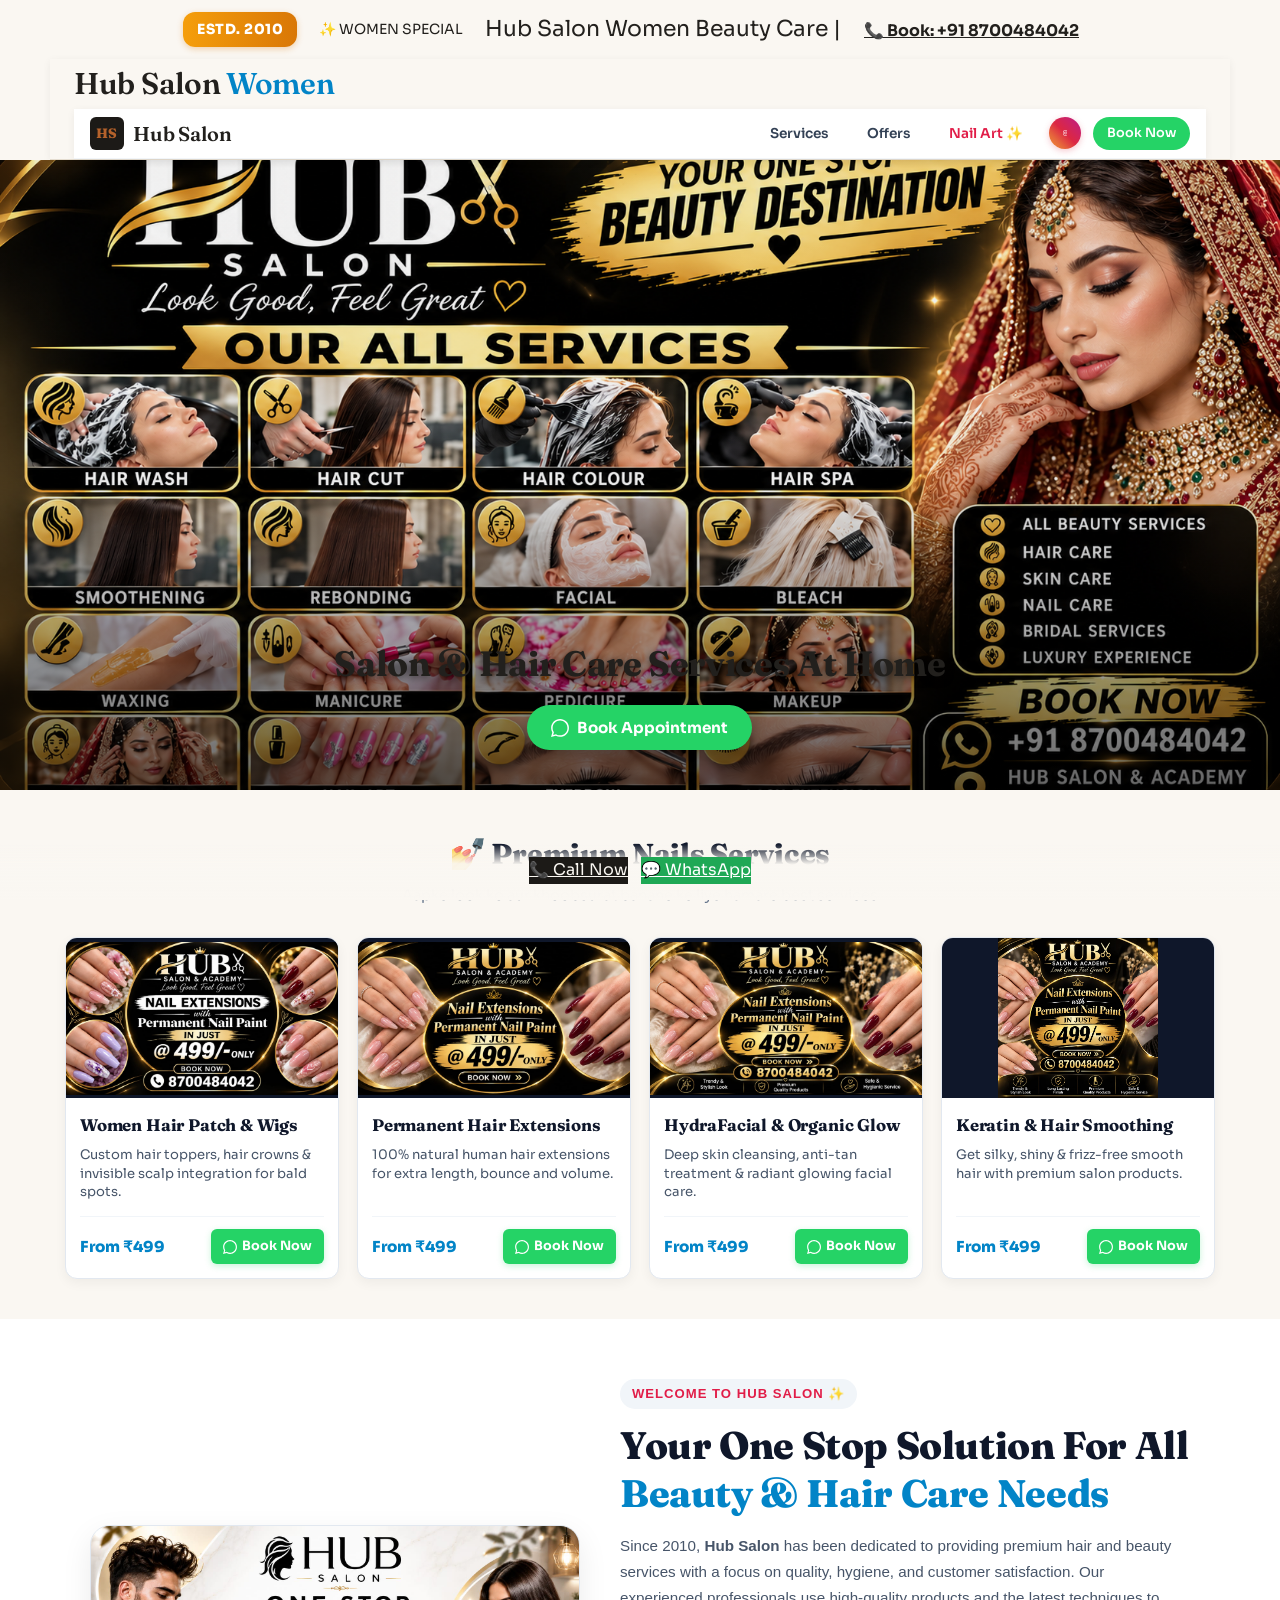
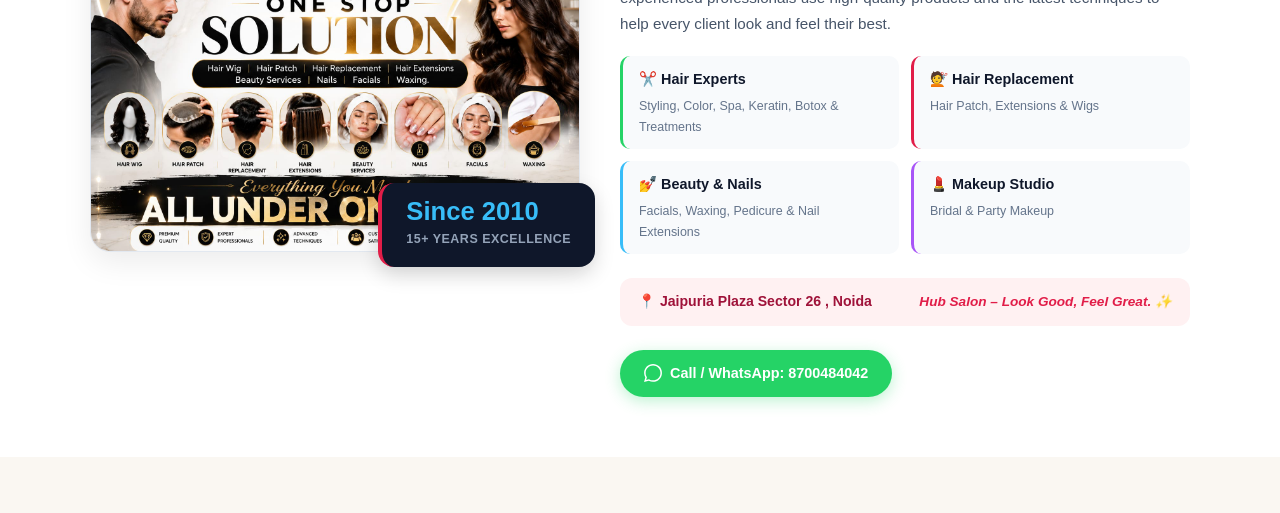
<file: women.html>
<!DOCTYPE html>
<html lang="en">
<head>
  <meta charset="UTF-8">
  <meta name="viewport" content="width=device-width, initial-scale=1.0">
  <title>Women Beauty & Salon Services | Hub Salon</title>
  <!-- Dost ki exact main CSS load ho rahi hai -->
  <link rel="stylesheet" href="style.css">
  <!-- Force Non-Fixed Navbar ONLY for women.html -->
<style>
  /* Page ke sabhi navbar classes ko reset kar dega */
  body.women-page .navbar,
  .navbar,
  header,
  .header-main,
  nav {
    position: relative !important;
    top: auto !important;
    bottom: auto !important;
    left: auto !important;
    transform: none !important;
    box-shadow: 0 2px 8px rgba(0,0,0,0.06) !important;
  }

  /* Body ki padding-top reset karega agar fixed navbar ki wajah se space bani thi */
  body {
    padding-top: 0 !important;
    margin-top: 0 !important;
  }
</style>
<!-- Google tag (gtag.js) -->
<script async src="https://www.googletagmanager.com/gtag/js?id=AW-10861091600">
</script>
<script>
  window.dataLayer = window.dataLayer || [];
  function gtag(){dataLayer.push(arguments);}
  gtag('js', new Date());

  gtag('config', 'AW-10861091600');
</script>
<!-- Event snippet for WHATSAPP CLICK conversion page -->
<script>
  gtag('event', 'conversion', {
      'send_to': 'AW-10861091600/8PUDCPa38KYdEJC2_Loo',
      'value': 1.0,
      'currency': 'INR'
  });
</script>

</head>
<body>

  <!-- Top Announcement Bar -->
  <!-- <div class="top-fixed-bar">
    <span class="pulse-badge">✨ WOMEN SPECIAL</span>
    <p class="bar-text">Hub Salon Women Beauty Care | <a href="tel:+919876543210" class="bar-call-btn">📞 Book: +91 98765 43210</a></p>
  </div> -->
<!-- Top Announcement Bar -->
  <div class="top-fixed-bar">
    <div style="display: flex; align-items: center; justify-content: center; gap: 8px; flex-wrap: wrap;">
      <span class="pulse-badge" style="background: linear-gradient(90deg, #f59e0b, #d97706); color: #ffffff; font-weight: 800; padding: 3px 8px; border-radius: 12px; font-size: 0.72rem; letter-spacing: 0.5px; box-shadow: 0 2px 6px rgba(217, 119, 6, 0.3);">ESTD. 2010</span>
      <span class="pulse-badge">✨ WOMEN SPECIAL</span>
      <p class="bar-text" style="margin: 0;">Hub Salon Women Beauty Care | <a href="tel:+918700484042" class="bar-call-btn">📞 Book: +91 8700484042</a></p>
    </div>
  </div>
  <!-- Header Navigation -->
  <header class="container main-header">
    <div class="logo">
      <h2>Hub Salon <span style="color: #0284c7;">Women</span></h2>
    </div>
   <!-- Compact Navbar for Women Page -->
<!-- <nav class="
 navbar" style="padding: 6px 16px; min-height: 50px; background: #ffffff; box-shadow: 0 2px 8px rgba(0,0,0,0. -->
  <!-- Women Page Specific Non-Sticky / Non-Fixed Compact Navbar -->
<!-- Women Page Compact Navbar with Instagram Icon -->
<nav class="navbar" style="padding: 8px 16px; min-height: 50px; background: #ffffff; display: flex; align-items: center; justify-content: space-between; border-bottom: 1px solid #f1f5f9;">
  
  <!-- Logo Section -->
  <div class="logo-wrapper" style="display: flex; align-items: center;">
    <a href="index.html" class="logo"><span class="mark">HS</span> Hub Salon</a>
  </div>

  <!-- Links & Social Section -->
  <ul class="nav-links" style="display: flex; gap: 12px; list-style: none; margin: 0; padding: 0; align-items: center;">
    <li><a href="#services" style="font-size: 0.85rem; font-weight: 600; color: #334155; text-decoration: none;">Services</a></li>
    <li><a href="#offers" style="font-size: 0.85rem; font-weight: 600; color: #334155; text-decoration: none;">Offers</a></li>
    <li><a href="#nail-art" style="font-size: 0.85rem; font-weight: 600; color: #e11d48; text-decoration: none;">Nail Art ✨</a></li>
    
    <!-- Professional Instagram Link -->
    <li>
      <a href="https://instagram.com/hub_salon_and_academy" target="_blank" rel="noopener noreferrer" title="Follow us on Instagram" style="display: flex; align-items: center; justify-content: center; width: 32px; height: 32px; border-radius: 50%; background: linear-gradient(45deg, #f09433 0%, #e6683c 25%, #dc2743 50%, #cc2366 75%, #bc1888 100%); color: #ffffff; text-decoration: none; box-shadow: 0 2px 6px rgba(220, 39, 67, 0.25);">
        <svg style="width: 16px; height: 16px; fill: currentColor;" viewBox="0 0 24 24">
          <path d="M12 2.163c3.204 0 3.584.012 4.85.07 3.252.148 4.771 1.691 4.919 4.919.058 1.265.069 1.645.069 4.849 0 3.205-.012 3.584-.069 4.849-.149 3.225-1.664 4.771-4.919 4.919-1.266.058-1.644.07-4.85.07-3.204 0-3.584-.012-4.849-.07-3.26-.149-4.771-1.699-4.919-4.92-.058-1.265-.07-1.644-.07-4.849 0-3.204.013-3.583.07-4.849.149-3.227 1.664-4.771 4.919-4.919 1.266-.057 1.645-.069 4.849-.069zm0-2.163c-3.259 0-3.667.014-4.947.072-4.358.2-6.78 2.618-6.98 6.98-.059 1.281-.073 1.689-.073 4.948 0 3.259.014 3.668.072 4.948.2 4.358 2.618 6.78 6.98 6.98 1.281.058 1.689.072 4.948.072 3.259 0 3.668-.014 4.948-.072 4.354-.2 6.782-2.618 6.979-6.98.059-1.28.073-1.689.073-4.948 0-3.259-.014-3.667-.072-4.947-.196-4.354-2.617-6.78-6.979-6.98-1.281-.059-1.69-.073-4.949-.073zm0 5.838c-3.403 0-6.162 2.759-6.162 6.162s2.759 6.163 6.162 6.163 6.162-2.759 6.162-6.163c0-3.403-2.759-6.162-6.162-6.162zm0 10.162c-2.209 0-4-1.79-4-4 0-2.209 1.791-4 4-4s4 1.791 4 4c0 2.21-1.791 4-4 4zm6.406-11.845c-.796 0-1.441.645-1.441 1.44s.645 1.44 1.441 1.44c.795 0 1.439-.645 1.439-1.44s-.644-1.44-1.439-1.44z"/>
        </svg>
      </a>
    </li>

    <!-- WhatsApp CTA -->
    <li>
      <a href="https://wa.me/918700484042?text=Hi%20I%20want%20to%20book%20Women%20Services" style="background-color: #25D366; color: #ffffff; padding: 6px 14px; font-size: 0.8rem; font-weight: 600; border-radius: 20px; text-decoration: none; display: inline-block;">
        Book Now
      </a>
    </li>
  </ul>

</nav>
</header>

  <!-- Hero Banner for Women Services -->
   <!-- Hero Section (Clean Image-Focused) -->
<section id="hero-women" style="position: relative; width: 100%; min-height: 70vh; display: flex; align-items: flex-end; justify-content: center; background: url('images/women-hero.png') center/cover no-repeat; overflow: hidden; padding: 30px 20px;">
  
  <!-- Very Light Gradient Overlay at bottom for button readability -->
  <div style="position: absolute; top: 0; left: 0; width: 100%; height: 100%; background: linear-gradient(180deg, rgba(0, 0, 0, 0.05) 50%, rgba(0, 0, 0, 0.6) 100%); z-index: 1;"></div>

  <!-- Minimal Content at Bottom -->
  <div style="position: relative; z-index: 2; max-width: 700px; text-align: center; color: #ffffff; margin-bottom: 10px;">
    
    <!-- Single Line Title -->
    <h1 style="font-size: clamp(1.4rem, 4vw, 2.2rem); font-weight: 700; margin: 0 0 12px 0; text-shadow: 0 2px 8px rgba(0,0,0,0.7);">
      Salon &amp; Hair Care Services At Home
    </h1>

    <!-- Direct WhatsApp Button -->
    <div style="display: flex; justify-content: center;">
      <a href="https://wa.me/918700484042?text=Hi%20I%20want%20to%20book%20a%20Women%20Service" style="display: flex; align-items: center; gap: 8px; background-color: #25D366; color: #ffffff; text-decoration: none; font-size: 0.95rem; font-weight: 700; padding: 10px 24px; border-radius: 50px; box-shadow: 0 4px 15px rgba(0,0,0,0.3);">
        <svg style="width:18px;height:18px;fill:currentColor" viewBox="0 0 24 24"><path d="M.057 24l1.687-6.163c-1.041-1.804-1.588-3.849-1.587-5.946.003-6.556 5.338-11.891 11.893-11.891 3.181.001 6.167 1.24 8.413 3.488 2.245 2.248 3.481 5.236 3.48 8.414-.003 6.557-5.338 11.892-11.893 11.892-1.99-.001-3.951-.5-5.688-1.448l-6.305 1.654zm6.597-3.807c1.676.995 3.276 1.591 5.392 1.592 5.448 0 9.886-4.434 9.889-9.885.002-5.462-4.415-9.89-9.881-9.892-5.452 0-9.887 4.434-9.889 9.884-.001 2.225.651 3.891 1.746 5.634l-.999 3.648 3.742-.981z"/></svg>
        Book Appointment
      </a>
    </div>

  </div>
</section>
 <!-- ass="section-subtitle" style="margin-bottom: 18px;">Get natural-looking hair solutions, smoothing, facials & bridal grooming by experts.</p> -->
    <!-- <div style="display: flex; gap: 10px; justify-content: center; flex-wrap: wrap;">
      <a href="tel:+918700484042" class="claim-wa-btn" style="background: #0284c7; text-decoration: none;">📞 Call for Appointment</a>
      <a href="https://wa.me/918700484042?text=Hi,%20I%20want%20to%20know%20about%20Women%20Salon%20Services" class="claim-wa-btn" style="background: #25d366; text-decoration: none;">💬 WhatsApp Booking</a>
    </div>
  </section> --> 
  <!-- Women Services Grid Section -->
  <section class="container gallery-highlights-section" style="padding: 40px 15px;">
    <h2 class="section-title" style="text-align: center; font-size: 1.8rem; font-weight: 800; color: #0f172a; margin-bottom: 6px;">💅 Premium Nails Services</h2>
    <p class="section-subtitle" style="text-align: center; font-size: 0.9rem; color: #64748b; margin-bottom: 30px;">Aapke look ko aur khoobsurat banane ke liye hamare best services</p>

    <div class="gallery-grid-box" style="display: grid; grid-template-columns: repeat(auto-fill, minmax(250px, 1fr)); gap: 18px;">
      
      <!-- Service 1 -->
      <div class="gallery-card" style="padding: 0; overflow: hidden; display: flex; flex-direction: column; background: #ffffff; border: 1px solid #e2e8f0; border-radius: 12px; box-shadow: 0 4px 12px rgba(0,0,0,0.05);">
        <div style="height: 160px; width: 100%; overflow: hidden; background: #0f172a; display: flex; align-items: center; justify-content: center;">
          <img src="images/nail1.jpeg" alt="Women Hair Patch" loading="lazy" style="max-width: 100%; max-height: 100%; object-fit: contain; display: block;">
        </div>
        <div style="padding: 14px; display: flex; flex-direction: column; flex-grow: 1; justify-content: space-between;">
          <div>
            <h3 style="margin: 0 0 6px 0; font-size: 1.05rem; font-weight: 700; color: #0f172a;">Women Hair Patch & Wigs</h3>
            <p style="font-size: 0.82rem; color: #475569; margin-bottom: 15px; line-height: 1.4;">Custom hair toppers, hair crowns & invisible scalp integration for bald spots.</p>
          </div>
          <div style="display: flex; justify-content: space-between; align-items: center; border-top: 1px solid #f1f5f9; padding-top: 12px; margin-top: auto;">
            <span style="font-weight: 800; color: #0284c7; font-size: 0.95rem;">From ₹499</span>
            <a href="https://wa.me/918700484042?text=Interested%20in%20Women%20Hair%20Patch" class="claim-wa-btn" style="display: inline-flex; align-items: center; gap: 5px; background-color: #25D366; color: #ffffff; padding: 7px 12px; font-size: 0.8rem; font-weight: 700; border-radius: 6px; text-decoration: none; box-shadow: 0 2px 6px rgba(37,211,102,0.25);">
              <svg style="width:14px;height:14px;fill:currentColor" viewBox="0 0 24 24"><path d="M.057 24l1.687-6.163c-1.041-1.804-1.588-3.849-1.587-5.946.003-6.556 5.338-11.891 11.893-11.891 3.181.001 6.167 1.24 8.413 3.488 2.245 2.248 3.481 5.236 3.48 8.414-.003 6.557-5.338 11.892-11.893 11.892-1.99-.001-3.951-.5-5.688-1.448l-6.305 1.654zm6.597-3.807c1.676.995 3.276 1.591 5.392 1.592 5.448 0 9.886-4.434 9.889-9.885.002-5.462-4.415-9.89-9.881-9.892-5.452 0-9.887 4.434-9.889 9.884-.001 2.225.651 3.891 1.746 5.634l-.999 3.648 3.742-.981z"/></svg>
              Book Now
            </a>
          </div>
        </div>
      </div>

      <!-- Service 2 -->
      <div class="gallery-card" style="padding: 0; overflow: hidden; display: flex; flex-direction: column; background: #ffffff; border: 1px solid #e2e8f0; border-radius: 12px; box-shadow: 0 4px 12px rgba(0,0,0,0.05);">
        <div style="height: 160px; width: 100%; overflow: hidden; background: #0f172a; display: flex; align-items: center; justify-content: center;">
          <img src="images/nail2.jpeg" alt="Permanent Hair Extensions" loading="lazy" style="max-width: 100%; max-height: 100%; object-fit: contain; display: block;">
        </div>
        <div style="padding: 14px; display: flex; flex-direction: column; flex-grow: 1; justify-content: space-between;">
          <div>
            <h3 style="margin: 0 0 6px 0; font-size: 1.05rem; font-weight: 700; color: #0f172a;">Permanent Hair Extensions</h3>
            <p style="font-size: 0.82rem; color: #475569; margin-bottom: 15px; line-height: 1.4;">100% natural human hair extensions for extra length, bounce and volume.</p>
          </div>
          <div style="display: flex; justify-content: space-between; align-items: center; border-top: 1px solid #f1f5f9; padding-top: 12px; margin-top: auto;">
            <span style="font-weight: 800; color: #0284c7; font-size: 0.95rem;">From ₹499</span>
            <a href="https://wa.me/918700484042?text=Interested%20in%20Hair%20Extensions" class="claim-wa-btn" style="display: inline-flex; align-items: center; gap: 5px; background-color: #25D366; color: #ffffff; padding: 7px 12px; font-size: 0.8rem; font-weight: 700; border-radius: 6px; text-decoration: none; box-shadow: 0 2px 6px rgba(37,211,102,0.25);">
              <svg style="width:14px;height:14px;fill:currentColor" viewBox="0 0 24 24"><path d="M.057 24l1.687-6.163c-1.041-1.804-1.588-3.849-1.587-5.946.003-6.556 5.338-11.891 11.893-11.891 3.181.001 6.167 1.24 8.413 3.488 2.245 2.248 3.481 5.236 3.48 8.414-.003 6.557-5.338 11.892-11.893 11.892-1.99-.001-3.951-.5-5.688-1.448l-6.305 1.654zm6.597-3.807c1.676.995 3.276 1.591 5.392 1.592 5.448 0 9.886-4.434 9.889-9.885.002-5.462-4.415-9.89-9.881-9.892-5.452 0-9.887 4.434-9.889 9.884-.001 2.225.651 3.891 1.746 5.634l-.999 3.648 3.742-.981z"/></svg>
              Book Now
            </a>
          </div>
        </div>
      </div>

      <!-- Service 3 -->
      <div class="gallery-card" style="padding: 0; overflow: hidden; display: flex; flex-direction: column; background: #ffffff; border: 1px solid #e2e8f0; border-radius: 12px; box-shadow: 0 4px 12px rgba(0,0,0,0.05);">
        <div style="height: 160px; width: 100%; overflow: hidden; background: #0f172a; display: flex; align-items: center; justify-content: center;">
          <img src="images/nail3.jpeg" alt="Facial & Skin Glow" loading="lazy" style="max-width: 100%; max-height: 100%; object-fit: contain; display: block;">
        </div>
        <div style="padding: 14px; display: flex; flex-direction: column; flex-grow: 1; justify-content: space-between;">
          <div>
            <h3 style="margin: 0 0 6px 0; font-size: 1.05rem; font-weight: 700; color: #0f172a;">HydraFacial & Organic Glow</h3>
            <p style="font-size: 0.82rem; color: #475569; margin-bottom: 15px; line-height: 1.4;">Deep skin cleansing, anti-tan treatment & radiant glowing facial care.</p>
          </div>
          <div style="display: flex; justify-content: space-between; align-items: center; border-top: 1px solid #f1f5f9; padding-top: 12px; margin-top: auto;">
            <span style="font-weight: 800; color: #0284c7; font-size: 0.95rem;">From ₹499</span>
            <a href="https://wa.me/918700484042?text=Interested%20in%20Facial%20Services" class="claim-wa-btn" style="display: inline-flex; align-items: center; gap: 5px; background-color: #25D366; color: #ffffff; padding: 7px 12px; font-size: 0.8rem; font-weight: 700; border-radius: 6px; text-decoration: none; box-shadow: 0 2px 6px rgba(37,211,102,0.25);">
              <svg style="width:14px;height:14px;fill:currentColor" viewBox="0 0 24 24"><path d="M.057 24l1.687-6.163c-1.041-1.804-1.588-3.849-1.587-5.946.003-6.556 5.338-11.891 11.893-11.891 3.181.001 6.167 1.24 8.413 3.488 2.245 2.248 3.481 5.236 3.48 8.414-.003 6.557-5.338 11.892-11.893 11.892-1.99-.001-3.951-.5-5.688-1.448l-6.305 1.654zm6.597-3.807c1.676.995 3.276 1.591 5.392 1.592 5.448 0 9.886-4.434 9.889-9.885.002-5.462-4.415-9.89-9.881-9.892-5.452 0-9.887 4.434-9.889 9.884-.001 2.225.651 3.891 1.746 5.634l-.999 3.648 3.742-.981z"/></svg>
              Book Now
            </a>
          </div>
        </div>
      </div>

      <!-- Service 4 -->
      <div class="gallery-card" style="padding: 0; overflow: hidden; display: flex; flex-direction: column; background: #ffffff; border: 1px solid #e2e8f0; border-radius: 12px; box-shadow: 0 4px 12px rgba(0,0,0,0.05);">
        <div style="height: 160px; width: 100%; overflow: hidden; background: #0f172a; display: flex; align-items: center; justify-content: center;">
          <img src="images/nail4.jpeg" alt="Keratin Smoothing" loading="lazy" style="max-width: 100%; max-height: 100%; object-fit: contain; display: block;">
        </div>
        <div style="padding: 14px; display: flex; flex-direction: column; flex-grow: 1; justify-content: space-between;">
          <div>
            <h3 style="margin: 0 0 6px 0; font-size: 1.05rem; font-weight: 700; color: #0f172a;">Keratin & Hair Smoothing</h3>
            <p style="font-size: 0.82rem; color: #475569; margin-bottom: 15px; line-height: 1.4;">Get silky, shiny & frizz-free smooth hair with premium salon products.</p>
          </div>
          <div style="display: flex; justify-content: space-between; align-items: center; border-top: 1px solid #f1f5f9; padding-top: 12px; margin-top: auto;">
            <span style="font-weight: 800; color: #0284c7; font-size: 0.95rem;">From ₹499</span>
            <a href="https://wa.me/918700484042?text=Interested%20in%20Keratin%20Smoothing" class="claim-wa-btn" style="display: inline-flex; align-items: center; gap: 5px; background-color: #25D366; color: #ffffff; padding: 7px 12px; font-size: 0.8rem; font-weight: 700; border-radius: 6px; text-decoration: none; box-shadow: 0 2px 6px rgba(37,211,102,0.25);">
              <svg style="width:14px;height:14px;fill:currentColor" viewBox="0 0 24 24"><path d="M.057 24l1.687-6.163c-1.041-1.804-1.588-3.849-1.587-5.946.003-6.556 5.338-11.891 11.893-11.891 3.181.001 6.167 1.24 8.413 3.488 2.245 2.248 3.481 5.236 3.48 8.414-.003 6.557-5.338 11.892-11.893 11.892-1.99-.001-3.951-.5-5.688-1.448l-6.305 1.654zm6.597-3.807c1.676.995 3.276 1.591 5.392 1.592 5.448 0 9.886-4.434 9.889-9.885.002-5.462-4.415-9.89-9.881-9.892-5.452 0-9.887 4.434-9.889 9.884-.001 2.225.651 3.891 1.746 5.634l-.999 3.648 3.742-.981z"/></svg>
              Book Now
            </a>
          </div>
        </div>
      </div>

    </div>
  </section>


<!-- Hub Salon About Us Section -->
<section id="about-us" style="padding: 60px 20px; background-color: #ffffff; font-family: sans-serif;">
  <div style="max-width: 1100px; margin: 0 auto; display: flex; flex-wrap: wrap; align-items: center; gap: 40px;">
    
    <!-- Left Column: Visual Card / Image Placeholder -->
    <div style="flex: 1 1 400px; position: relative;">
      <div style="width: 100%; border-radius: 20px; overflow: hidden; box-shadow: 0 10px 30px rgba(0,0,0,0.08); background: #f8fafc; border: 1px solid #e2e8f0;">
        <img src="images/w1.jpeg" alt="Hub Salon Services" style="width: 100%; height: auto; display: block; object-fit: cover; min-height: 320px;">
      </div>
      
      <!-- Experience Badge Overlay -->
      <div style="position: absolute; bottom: -15px; right: -15px; background: #0f172a; color: #ffffff; padding: 16px 24px; border-radius: 16px; box-shadow: 0 8px 20px rgba(0,0,0,0.15); border-left: 4px solid #e11d48;">
        <span style="font-size: 1.6rem; font-weight: 800; display: block; line-height: 1; color: #38bdf8;">Since 2010</span>
        <span style="font-size: 0.78rem; font-weight: 600; text-transform: uppercase; letter-spacing: 0.5px; color: #94a3b8;">15+ Years Excellence</span>
      </div>
    </div>

    <!-- Right Column: Content -->
    <div style="flex: 1 1 480px;">
      
      <!-- Sub-heading Badge -->
      <span style="display: inline-block; background: #f1f5f9; color: #e11d48; font-size: 0.82rem; font-weight: 700; text-transform: uppercase; letter-spacing: 1px; padding: 4px 12px; border-radius: 20px; margin-bottom: 12px;">
        Welcome to Hub Salon ✨
      </span>
      
      <!-- Main Title -->
      <h2 style="font-size: clamp(1.8rem, 3.5vw, 2.4rem); font-weight: 800; color: #0f172a; margin: 0 0 16px 0; line-height: 1.25;">
        Your One Stop Solution For All <br>
        <span style="color: #0284c7;">Beauty &amp; Hair Care Needs</span>
      </h2>

      <!-- Description -->
      <p style="font-size: 0.95rem; color: #475569; line-height: 1.7; margin: 0 0 20px 0;">
        Since 2010, <strong>Hub Salon</strong> has been dedicated to providing premium hair and beauty services with a focus on quality, hygiene, and customer satisfaction. Our experienced professionals use high-quality products and the latest techniques to help every client look and feel their best.
      </p>

      <!-- Key Highlights / Services List -->
      <div style="display: grid; grid-template-columns: repeat(auto-fit, minmax(210px, 1fr)); gap: 12px; margin-bottom: 24px;">
        <div style="background: #f8fafc; padding: 12px 16px; border-radius: 10px; border-left: 3px solid #25D366;">
          <h4 style="margin: 0 0 4px 0; font-size: 0.9rem; color: #0f172a;">✂️ Hair Experts</h4>
          <p style="margin: 0; font-size: 0.78rem; color: #64748b;">Styling, Color, Spa, Keratin, Botox &amp; Treatments</p>
        </div>

        <div style="background: #f8fafc; padding: 12px 16px; border-radius: 10px; border-left: 3px solid #e11d48;">
          <h4 style="margin: 0 0 4px 0; font-size: 0.9rem; color: #0f172a;">💇 Hair Replacement</h4>
          <p style="margin: 0; font-size: 0.78rem; color: #64748b;">Hair Patch, Extensions &amp; Wigs</p>
        </div>

        <div style="background: #f8fafc; padding: 12px 16px; border-radius: 10px; border-left: 3px solid #38bdf8;">
          <h4 style="margin: 0 0 4px 0; font-size: 0.9rem; color: #0f172a;">💅 Beauty &amp; Nails</h4>
          <p style="margin: 0; font-size: 0.78rem; color: #64748b;">Facials, Waxing, Pedicure &amp; Nail Extensions</p>
        </div>

        <div style="background: #f8fafc; padding: 12px 16px; border-radius: 10px; border-left: 3px solid #a855f7;">
          <h4 style="margin: 0 0 4px 0; font-size: 0.9rem; color: #0f172a;">💄 Makeup Studio</h4>
          <p style="margin: 0; font-size: 0.78rem; color: #64748b;">Bridal &amp; Party Makeup</p>
        </div>
      </div>

      <!-- Location Badge & Tagline -->
      <div style="display: flex; align-items: center; justify-content: space-between; flex-wrap: wrap; gap: 12px; background: #fff1f2; padding: 12px 18px; border-radius: 12px; margin-bottom: 24px;">
        <span style="font-size: 0.88rem; font-weight: 700; color: #9f1239; display: flex; align-items: center; gap: 6px;">
          📍 Jaipuria Plaza Sector 26 , Noida
        </span>
        <span style="font-size: 0.85rem; font-weight: 600; color: #e11d48; font-style: italic;">
          Hub Salon – Look Good, Feel Great. ✨
        </span>
      </div>

      <!-- CTA Button -->
      <a href="https://wa.me/918700484042?text=Hi%20Hub%20Salon,%20I%20want%20to%20know%20more%20about%20your%20services" style="display: inline-flex; align-items: center; gap: 8px; background-color: #25D366; color: #ffffff; text-decoration: none; padding: 12px 24px; font-size: 0.9rem; font-weight: 700; border-radius: 50px; box-shadow: 0 4px 15px rgba(37,211,102,0.3);">
        <svg style="width:18px;height:18px;fill:currentColor" viewBox="0 0 24 24"><path d="M.057 24l1.687-6.163c-1.041-1.804-1.588-3.849-1.587-5.946.003-6.556 5.338-11.891 11.893-11.891 3.181.001 6.167 1.24 8.413 3.488 2.245 2.248 3.481 5.236 3.48 8.414-.003 6.557-5.338 11.892-11.893 11.892-1.99-.001-3.951-.5-5.688-1.448l-6.305 1.654zm6.597-3.807c1.676.995 3.276 1.591 5.392 1.592 5.448 0 9.886-4.434 9.889-9.885.002-5.462-4.415-9.89-9.881-9.892-5.452 0-9.887 4.434-9.889 9.884-.001 2.225.651 3.891 1.746 5.634l-.999 3.648 3.742-.981z"/></svg>
        Call / WhatsApp: 8700484042
      </a>

    </div>

  </div>
</section>
  <!-- Sticky Mobile Bar (Matching Dost's Mobile Navigation) -->
  <div class="sticky-bottom-bar">
    <a href="tel:+919876543210" class="sticky-call">📞 Call Now</a>
    <a href="https://wa.me/918700484042?text=Hi,%20I%20want%20to%20book%20Women%20Salon%20Service" class="sticky-wa">💬 WhatsApp</a>
  </div>

</body>
</html>
</file>
<file: style.css>
/* ==========================================
   HUB SALON — Redesign
   Warm ink + copper palette. Fraunces (display) / Sora (body).
   Signature: comb-tooth divider between sections.
   ========================================== */

@import url('https://fonts.googleapis.com/css2?family=Fraunces:ital,wght@0,400;0,500;0,600;0,700;1,500&family=Sora:wght@400;500;600;700;800&display=swap');

:root {
  --ink: #1c1a17;
  --ink-soft: #2a2621;
  --paper: #faf7f2;
  --card: #ffffff;
  --text: #22201d;
  --muted: #6b655d;
  --muted-on-ink: #b8b0a4;
  --copper: #b5622b;
  --copper-dark: #8f4c22;
  --copper-tint: #f4e4d8;
  --gold: #c9a227;
  --line: #e5ddd0;
  --line-on-ink: #3c372f;
  --whatsapp: #1fa855;
  --whatsapp-dark: #17853f;
  --insta: #c23a6b;
  --insta-dark: #a12f57;
  --youtube: #c0392b;
  --youtube-dark: #a12f22;
  --google: #2f6fb0;
  --google-dark: #26599073;
  --radius: 14px;
  --radius-sm: 8px;
  --shadow-sm: 0 2px 8px rgba(28, 26, 23, 0.06);
  --shadow-md: 0 14px 34px -10px rgba(28, 26, 23, 0.18);
  --container: 1180px;
}

* {
  box-sizing: border-box;
  margin: 0;
  padding: 0;
}

html {
  scroll-behavior: smooth;
}

body {
  font-family: 'Sora', sans-serif;
  background-color: var(--paper);
  color: var(--text);
  line-height: 1.65;
  overflow-x: hidden;
  -webkit-font-smoothing: antialiased;
}

h1,
h2,
h3 {
  font-family: 'Fraunces', serif;
  font-weight: 600;
  letter-spacing: -0.01em;
  color: var(--text);
}

img {
  max-width: 100%;
  display: block;
}

a {
  color: inherit;
}

.container {
  max-width: var(--container);
  margin: 0 auto;
  padding: 0 1.5rem;
}

/* --- Comb-tooth divider (signature element) --- */
.comb-divider {
  height: 30px;
  width: 100%;
  background-image: url("data:image/svg+xml,%3Csvg xmlns='http://www.w3.org/2000/svg' width='24' height='30'%3E%3Crect x='2' y='9' width='2' height='21' fill='%23E5DDD0'/%3E%3Crect x='14' y='2' width='2' height='28' fill='%23E5DDD0'/%3E%3C/svg%3E");
  background-repeat: repeat-x;
  background-position: bottom center;
}

.comb-divider.on-ink {
  background-image: url("data:image/svg+xml,%3Csvg xmlns='http://www.w3.org/2000/svg' width='24' height='30'%3E%3Crect x='2' y='9' width='2' height='21' fill='%233C372F'/%3E%3Crect x='14' y='2' width='2' height='28' fill='%233C372F'/%3E%3C/svg%3E");
}

/* --- Top offer bar --- */
/* .top-fixed-bar {
  background: var(--ink);
  color: var(--paper);
  padding: 0.65rem 1rem;
  display: flex;
  align-items: center;
  justify-content: center;
  gap: 0.9rem;
  font-size: 0.88rem;
  flex-wrap: wrap;
  text-align: center;
  position: relative;
  z-index: 1001;
}

.pulse-badge {
  background: var(--copper);
  color: #fff;
  font-size: 0.68rem;
  font-weight: 700;
  letter-spacing: 0.04em;
  padding: 0.3rem 0.6rem;
  border-radius: 999px;
  white-space: nowrap;
}

.bar-text {
  margin: 0;
  color: var(--muted-on-ink);
}

.bar-text strong {
  color: var(--gold);
  font-family: 'Fraunces', serif;
  font-size: 1rem;
}

.bar-call-btn {
  color: #dfae7c;
  text-decoration: none;
  font-weight: 600;
  margin-left: 0.4rem;
  border-bottom: 1px solid rgba(223, 174, 124, 0.4);
} */
/* Top Bar ka overall size aur padding badhane ke liye */
.top-fixed-bar {
  padding: 12px 20px !important; /* Pehle se zyada uunchai (height) aur space */
  min-height: 50px;              /* Minimum height fix karne ke liye */
  display: flex;
  align-items: center;
  justify-content: center;
  gap: 12px;                     /* Items ke beech ka gap */
}

/* Offer Text ka font size badhane ke liye */
.top-fixed-bar .bar-text {
  font-size: 22px !important;    /* Text bada karne ke liye (Aap 20px bhi kar sakte hain) */
  line-height: 1.4;
  margin: 0;
}

/* Bold prices (₹2,999 / ₹5,999) ko highlight karne ke liye */
.top-fixed-bar .bar-text strong {
  font-size: 26px;               /* Numbers ko aur bada dikhane ke liye */
}

/* Special Offer Badge ka size badhane ke liye */
.top-fixed-bar .pulse-badge {
  font-size: 14px !important;
  padding: 6px 14px !important;  /* Badge ko thoda bada aur prominent banane ke liye */
}

/* Call Button ka size badhane ke liye */
.top-fixed-bar .bar-call-btn {
  font-size: 16px !important;    /* Button text bada */
  padding: 8px 18px !important;  /* Button ka clickable area bada */
  border-radius: 6px;
  font-weight: bold;
}

/* Mobile Screens ke liye responsive adjustments */
@media (max-width: 768px) {
  .top-fixed-bar {
    padding: 10px 10px !important;
    flex-wrap: wrap;             /* Mobile par text cut-off na ho */
  }
  
  .top-fixed-bar .bar-text {
    font-size: 15px !important;
  }
  
  .top-fixed-bar .bar-call-btn {
    font-size: 14px !important;
    padding: 6px 12px !important;
  }
}
/* --- Header & Navigation --- */
header {
  background: rgba(250, 247, 242, 0.92);
  backdrop-filter: blur(10px);
  border-bottom: 1px solid var(--line);
  position: sticky;
  top: 0;
  z-index: 1000;
}

nav {
  max-width: var(--container);
  margin: 0 auto;
  padding: 1rem 1.5rem;
  display: flex;
  justify-content: space-between;
  align-items: center;
  gap: 0.8rem;
  flex-wrap: wrap;
}

.logo {
  font-family: 'Fraunces', serif;
  font-size: clamp(1.05rem, 2.2vw, 1.25rem);
  font-weight: 600;
  color: var(--text);
  letter-spacing: -0.01em;
  display: inline-flex;
  align-items: center;
  gap: 0.6rem;
  text-decoration: none;
}

.logo .mark {
  display: inline-flex;
  align-items: center;
  justify-content: center;
  width: 2.1rem;
  height: 2.1rem;
  border-radius: 6px;
  background: var(--ink);
  color: var(--copper);
  font-size: 0.85rem;
  font-weight: 800;
  letter-spacing: 0.02em;
  flex-shrink: 0;
}

.nav-links {
  display: flex;
  gap: 0.3rem;
  flex-wrap: wrap;
  list-style: none;
}

.nav-links a {
  text-decoration: none;
  color: var(--muted);
  font-weight: 600;
  font-size: 0.92rem;
  padding: 0.55rem 0.85rem;
  border-radius: 999px;
  transition: all 0.2s ease;
}

.nav-links a:hover {
  color: var(--copper-dark);
  background: var(--copper-tint);
}

/* --- Global Buttons --- */
.btn {
  display: inline-flex;
  align-items: center;
  justify-content: center;
  gap: 0.5rem;
  background-color: var(--copper);
  color: #fff;
  padding: 0.85rem 1.8rem;
  border-radius: var(--radius-sm);
  text-decoration: none;
  font-weight: 700;
  font-size: 0.95rem;
  box-shadow: var(--shadow-sm);
  transition: transform 0.2s ease, box-shadow 0.2s ease, background-color 0.2s ease;
  border: none;
  cursor: pointer;
}

.btn:hover {
  background-color: var(--copper-dark);
  transform: translateY(-2px);
  box-shadow: var(--shadow-md);
}

.btn-outline {
  background: transparent;
  color: var(--paper);
  border: 1.5px solid rgba(250, 247, 242, 0.35);
}

.btn-outline:hover {
  background: rgba(250, 247, 242, 0.08);
  color: var(--paper);
}

/* --- Hero Section --- */
.hero {
  background: var(--ink);
  color: var(--paper);
  padding: 3.5rem 0 0;
}

.hero-inner {
  text-align: center;
  max-width: 800px;
  margin: 0 auto;
  padding: 0 1.5rem 3rem;
}

.badge {
  display: inline-block;
  background-color: rgba(197, 130, 60, 0.14);
  color: #e0a86f;
  padding: 0.4rem 1rem;
  border-radius: 999px;
  font-size: 0.82rem;
  font-weight: 600;
  margin-bottom: 1.4rem;
  border: 1px solid rgba(224, 168, 111, 0.25);
}

.hero h1 {
  font-size: clamp(2rem, 4.6vw, 3rem);
  font-weight: 600;
  line-height: 1.18;
  color: #fff;
  margin-bottom: 1.1rem;
}

.hero p.lede {
  font-size: clamp(1rem, 2vw, 1.1rem);
  color: var(--muted-on-ink);
  margin-bottom: 2rem;
  max-width: 620px;
  margin-left: auto;
  margin-right: auto;
}

.hero-actions {
  display: flex;
  gap: 0.9rem;
  justify-content: center;
  flex-wrap: wrap;
  margin-top: 0.6rem;
}

/* Welcome banner image */
.welcome-banner-box {
  max-width: 720px;
  margin: 0 auto 2.2rem;
  padding: 0 1.5rem;
}

.welcome-banner-img {
  width: 100%;
  height: auto;
  border-radius: var(--radius);
  box-shadow: var(--shadow-md);
  border: 1px solid var(--line-on-ink);
  object-fit: cover;
}

/* Offer banner card (links to offers page) */
.offers-banner-card {
  display: flex;
  align-items: center;
  justify-content: space-between;
  gap: 0.9rem;
  background: var(--ink-soft);
  border: 1px solid var(--line-on-ink);
  border-left: 3px solid var(--copper);
  padding: 0.9rem 1.2rem;
  border-radius: var(--radius-sm);
  text-decoration: none;
  color: var(--paper);
  max-width: 640px;
  margin: 0 auto 1.8rem;
  flex-wrap: wrap;
  transition: border-color 0.2s ease, transform 0.2s ease;
}

.offers-banner-card:hover {
  border-color: var(--copper);
  transform: translateY(-2px);
}

.banner-badge {
  background: var(--copper);
  color: #fff;
  font-size: 0.66rem;
  font-weight: 800;
  letter-spacing: 0.04em;
  padding: 0.25rem 0.55rem;
  border-radius: 4px;
  flex-shrink: 0;
}

.banner-text {
  font-size: 0.92rem;
  flex: 1;
  text-align: left;
  color: var(--muted-on-ink);
}

.banner-text strong {
  color: var(--gold);
}

.banner-arrow {
  color: #e0a86f;
  font-weight: 700;
  font-size: 0.85rem;
  white-space: nowrap;
}

/* --- Section headers --- */
.section {
  padding: 4rem 0;
}

.section-title {
  text-align: center;
  font-size: clamp(1.6rem, 3vw, 2.1rem);
  margin-bottom: 0.5rem;
}

.section-subtitle {
  text-align: center;
  color: var(--muted);
  margin-bottom: 2.8rem;
  font-size: 1rem;
  max-width: 560px;
  margin-left: auto;
  margin-right: auto;
}

.center-badge {
  display: table;
  margin: 0 auto 1rem;
  background-color: var(--copper-tint);
  color: var(--copper-dark);
  border: 1px solid rgba(181, 98, 43, 0.18);
}

/* --- Before & After Gallery --- */
.gallery-grid {
  display: grid;
  grid-template-columns: repeat(auto-fit, minmax(260px, 1fr));
  gap: 1.5rem;
}

.gallery-card {
  background-color: var(--card);
  border: 1px solid var(--line);
  border-radius: var(--radius);
  overflow: hidden;
  box-shadow: var(--shadow-sm);
  transition: transform 0.25s ease, box-shadow 0.25s ease;
}

.gallery-card:hover {
  transform: translateY(-4px);
  box-shadow: var(--shadow-md);
}

.gallery-images.single-image-wrapper {
  width: 100%;
  height: 320px;
  overflow: hidden;
  background-color: var(--copper-tint);
}

.gallery-images.single-image-wrapper img {
  width: 100%;
  height: 100%;
  object-fit: cover;
}

.gallery-info {
  padding: 1.1rem 1.2rem;
}

.gallery-info h3 {
  font-size: 1.05rem;
  margin-bottom: 0.3rem;
}

.gallery-info p {
  color: var(--muted);
  font-size: 0.9rem;
}

/* --- Reels Showcase --- */
.reels-grid {
  display: grid;
  grid-template-columns: repeat(auto-fit, minmax(220px, 1fr));
  gap: 1.4rem;
  margin-top: 2rem;
}

.reel-card {
  background-color: var(--card);
  border: 1px solid var(--line);
  border-radius: var(--radius);
  overflow: hidden;
  box-shadow: var(--shadow-sm);
  transition: transform 0.25s ease, box-shadow 0.25s ease;
}

.reel-card:hover {
  transform: translateY(-5px);
  box-shadow: var(--shadow-md);
}

.video-container {
  width: 100%;
  aspect-ratio: 9 / 16;
  background-color: var(--ink);
  overflow: hidden;
  position: relative;
}

.video-container video {
  width: 100%;
  height: 100%;
  object-fit: cover;
  cursor: pointer;
}

.reel-info {
  padding: 0.9rem 1.1rem;
}

.reel-info h3 {
  font-size: 1rem;
  margin-bottom: 0.2rem;
}

.reel-info p {
  font-size: 0.85rem;
  color: var(--muted);
}

.reels-cta,
.review-cta {
  text-align: center;
  margin-top: 2.4rem;
}

/* --- Services Grid --- */
.services-grid {
  display: grid;
  grid-template-columns: repeat(auto-fit, minmax(240px, 1fr));
  gap: 1.4rem;
}

.service-card {
  background-color: var(--card);
  border: 1px solid var(--line);
  border-radius: var(--radius);
  padding: 1.9rem 1.6rem;
  transition: all 0.25s ease;
  position: relative;
}

.service-card:hover {
  border-color: var(--copper);
  box-shadow: var(--shadow-md);
  transform: translateY(-3px);
}

.service-card.highlight {
  border: 1.5px solid var(--copper);
  background: linear-gradient(180deg, var(--copper-tint) 0%, var(--card) 55%);
}

.service-tag {
  display: inline-block;
  background: var(--copper);
  color: #fff;
  font-size: 0.62rem;
  font-weight: 800;
  letter-spacing: 0.06em;
  padding: 0.22rem 0.55rem;
  border-radius: 4px;
  margin-bottom: 0.9rem;
  text-transform: uppercase;
}

.service-card h3 {
  font-size: 1.15rem;
  margin-bottom: 0.5rem;
}

.service-card p {
  color: var(--muted);
  font-size: 0.92rem;
  line-height: 1.55;
}

/* --- Reviews --- */
.reviews-grid {
  display: grid;
  grid-template-columns: repeat(auto-fit, minmax(270px, 1fr));
  gap: 1.2rem;
  margin-top: 2rem;
}

.review-card {
  background: var(--card);
  border: 1px solid var(--line);
  border-radius: var(--radius);
  padding: 1.3rem;
  box-shadow: var(--shadow-sm);
  display: flex;
  flex-direction: column;
  gap: 0.75rem;
  transition: transform 0.2s ease, box-shadow 0.2s ease;
}

.review-card:hover {
  transform: translateY(-3px);
  box-shadow: var(--shadow-md);
}

.review-header {
  display: flex;
  justify-content: space-between;
  align-items: flex-start;
  gap: 0.8rem;
}

.user-info h3 {
  font-size: 0.98rem;
  font-weight: 700;
  font-family: 'Sora', sans-serif;
  margin-bottom: 0.2rem;
}

.stars {
  font-size: 0.85rem;
  letter-spacing: 0.05em;
  color: var(--gold);
}

.google-icon {
  display: inline-flex;
  align-items: center;
  justify-content: center;
  flex-shrink: 0;
}

.review-text {
  color: var(--muted);
  font-size: 0.92rem;
  line-height: 1.65;
  margin: 0;
  overflow: hidden;
  display: -webkit-box;
  -webkit-box-orient: vertical;
  -webkit-line-clamp: 6;
  line-clamp: 6;
}

.review-date {
  font-size: 0.78rem;
  color: var(--muted);
  font-weight: 600;
  margin-top: auto;
  opacity: 0.8;
}

/* --- Address strip --- */
.address-strip {
  background: rgba(250, 247, 242, 0.06);
  border: 1px solid var(--line-on-ink);
  border-left: 3px solid var(--copper);
  padding: 0.7rem 1rem;
  margin: 1.6rem auto 0;
  border-radius: var(--radius-sm);
  font-size: 0.9rem;
  color: var(--muted-on-ink);
  max-width: 520px;
}

.address-strip strong {
  color: var(--paper);
}

/* --- Contact & Footer --- */
footer {
  background-color: var(--ink);
  color: var(--paper);
  text-align: center;
  padding: 4rem 1.5rem 3rem;
}

footer h2 {
  color: #fff;
  font-size: clamp(1.5rem, 3vw, 1.9rem);
  margin-bottom: 0.5rem;
}

footer>.container>p {
  color: var(--muted-on-ink);
}

.contact-links {
  display: flex;
  justify-content: center;
  gap: 0.9rem;
  flex-wrap: wrap;
  margin-top: 2rem;
}

.whatsapp-btn {
  background-color: var(--whatsapp);
}

.whatsapp-btn:hover {
  background-color: var(--whatsapp-dark);
}

.insta-btn {
  background-color: var(--insta);
}

.insta-btn:hover {
  background-color: var(--insta-dark);
}

.google-btn {
  background-color: var(--google);
}

.google-btn:hover {
  background-color: #204a75;
}

.youtube-btn {
  background-color: var(--youtube);
}

.youtube-btn:hover {
  background-color: var(--youtube-dark);
}

.footer-divider {
  border: 0;
  height: 1px;
  background: var(--line-on-ink);
  margin: 2.6rem auto 1.4rem;
  max-width: 520px;
}

.footer-bottom p {
  font-size: 0.85rem;
  color: var(--muted-on-ink);
  margin-bottom: 0.3rem;
}

.footer-subtext {
  font-size: 0.78rem;
  opacity: 0.75;
}

/* --- Offers page --- */
.offers-page {
  background: linear-gradient(180deg, var(--paper) 0%, #fdf9f3 100%);
}

.offers-header {
  background: linear-gradient(135deg, var(--ink) 0%, #2f2a24 100%);
  color: var(--paper);
  padding: 2rem 0 2.6rem;
  position: relative;
}

.offers-header-inner {
  position: relative;
  text-align: center;
}

.back-btn {
  position: absolute;
  left: 0;
  top: 0;
  color: #e0a86f;
  text-decoration: none;
  font-weight: 700;
  font-size: 0.95rem;
  padding: 0.45rem 0.7rem;
  border: 1px solid rgba(224, 168, 111, 0.25);
  border-radius: 999px;
  background: rgba(255, 255, 255, 0.05);
}

.offers-intro {
  max-width: 720px;
  margin: 0 auto;
  padding-top: 1rem;
}

.offers-intro h1 {
  color: #fff;
  font-size: clamp(1.8rem, 3.8vw, 2.5rem);
  margin: 0.8rem 0 0.5rem;
}

.offers-intro p {
  color: var(--muted-on-ink);
  font-size: 1rem;
}

.offers-page-main {
  padding: 2.5rem 0 5rem;
}

.offers-grid {
  display: grid;
  grid-template-columns: repeat(auto-fit, minmax(280px, 1fr));
  gap: 1.4rem;
}

.offer-card {
  background: var(--card);
  border-radius: var(--radius);
  overflow: hidden;
  box-shadow: var(--shadow-sm);
  border: 1px solid var(--line);
  transition: transform 0.2s ease, box-shadow 0.2s ease;
}

.offer-card:hover {
  transform: translateY(-4px);
  box-shadow: var(--shadow-md);
}

.offer-media {
  width: 100%;
  height: 240px;
  overflow: hidden;
  background: var(--copper-tint);
}

.offer-media img {
  width: 100%;
  height: 100%;
  object-fit: contain;
  object-position: center;
  background-color: #fdf9f3;
}

.offer-content {
  padding: 1.2rem;
  display: flex;
  flex-direction: column;
  gap: 0.7rem;
}

.offer-badge {
  display: inline-flex;
  width: fit-content;
  background: var(--copper-tint);
  color: var(--copper-dark);
  padding: 0.3rem 0.6rem;
  border-radius: 999px;
  font-size: 0.7rem;
  font-weight: 700;
  letter-spacing: 0.04em;
  text-transform: uppercase;
}

.offer-content h3 {
  font-size: 1.15rem;
  color: var(--text);
}

.offer-content p {
  color: var(--muted);
  font-size: 0.93rem;
  line-height: 1.6;
}

.offer-price {
  font-weight: 700;
  color: var(--copper-dark);
  font-size: 0.96rem;
}

.claim-btn {
  display: inline-flex;
  align-items: center;
  justify-content: center;
  background-color: var(--whatsapp);
  color: #fff;
  padding: 0.8rem 1rem;
  border-radius: var(--radius-sm);
  text-decoration: none;
  font-weight: 700;
  font-size: 0.92rem;
  margin-top: 0.2rem;
}

.claim-btn:hover {
  background-color: var(--whatsapp-dark);
}

.sticky-bottom-bar {
  position: sticky;
  bottom: 0;
  z-index: 1000;
  display: flex;
  justify-content: center;
  gap: 0.8rem;
  padding: 0.8rem 1rem 1rem;
  background: linear-gradient(180deg, rgba(250, 247, 242, 0) 0%, rgba(250, 247, 242, 0.95) 35%, rgba(250, 247, 242, 1) 100%);
}

.sticky-btn {
  display: inline-flex;
  align-items: center;
  justify-content: center;
  padding: 0.75rem 1rem;
  border-radius: 999px;
  text-decoration: none;
  font-weight: 700;
  font-size: 0.9rem;
  box-shadow: var(--shadow-sm);
}

.sticky-call {
  background: var(--ink);
  color: var(--paper);
}

.sticky-wa {
  background: var(--whatsapp);
  color: #fff;
}

/* --- Mobile Responsiveness --- */
@media (max-width: 768px) {
  nav {
    padding: 0.85rem 1.25rem;
    align-items: flex-start;
    flex-direction: column;
    gap: 0.7rem;
  }

  .offers-header {
    padding: 1.4rem 0 2rem;
  }

  .offers-header-inner {
    text-align: left;
  }

  .back-btn {
    position: static;
    display: inline-flex;
    margin-bottom: 0.9rem;
  }

  .offers-intro {
    padding-top: 0;
  }

  .offers-grid {
    grid-template-columns: 1fr;
  }

  .offer-media {
    height: 200px;
  }

  .sticky-bottom-bar {
    flex-direction: column;
    align-items: stretch;
    padding: 0.8rem 1rem 1rem;
  }

  .sticky-btn {
    width: 100%;
  }

  .logo {
    width: 100%;
  }

  .nav-links {
    width: 100%;
    justify-content: flex-start;
    gap: 0.35rem;
    row-gap: 0.45rem;
    flex-wrap: wrap;
  }

  .nav-links a {
    padding: 0.5rem 0.7rem;
    font-size: 0.88rem;
    background: rgba(181, 98, 43, 0.06);
    border: 1px solid rgba(181, 98, 43, 0.12);
  }

  .section {
    padding: 3rem 0;
  }

  .hero {
    padding-top: 2.4rem;
  }

  .hero-inner {
    padding-bottom: 2.2rem;
  }

  .hero h1 {
    font-size: clamp(1.7rem, 5.2vw, 2.35rem);
  }

  .gallery-images.single-image-wrapper {
    height: 240px;
  }

  .contact-links {
    flex-direction: column;
    align-items: stretch;
  }

  .contact-links .btn {
    width: 100%;
  }

  .top-fixed-bar {
    padding: 0.6rem 0.8rem;
    font-size: 0.82rem;
    gap: 0.45rem;
  }

  .offers-banner-card {
    flex-direction: column;
    align-items: flex-start;
    text-align: left;
  }

  .banner-text {
    text-align: left;
  }

  .welcome-banner-box {
    padding: 0 1.25rem;
  }

  .hero-actions {
    justify-content: flex-start;
  }
}

@media (max-width: 480px) {
  nav {
    padding: 0.8rem 1rem;
  }

  .offers-header {
    padding: 1.2rem 0 1.8rem;
  }

  .offers-intro h1 {
    font-size: 1.6rem;
  }

  .offers-intro p {
    font-size: 0.95rem;
  }

  .offer-content {
    padding: 1rem;
  }

  .nav-links {
    gap: 0.3rem;
    row-gap: 0.4rem;
  }

  .nav-links a {
    padding: 0.45rem 0.6rem;
    font-size: 0.82rem;
    width: calc(50% - 0.15rem);
    text-align: center;
  }

  .container {
    padding: 0 1rem;
  }

  .hero-inner {
    padding: 0 1rem 2rem;
  }

  .hero-actions {
    flex-direction: column;
    width: 100%;
    align-items: stretch;
  }

  .hero-actions .btn {
    width: 100%;
  }

  .services-grid,
  .gallery-grid,
  .reviews-grid,
  .reels-grid {
    grid-template-columns: 1fr;
  }

  .gallery-images.single-image-wrapper {
    height: 220px;
  }

  .section-title {
    font-size: 1.45rem;
  }

  .section-subtitle {
    font-size: 0.95rem;
    margin-bottom: 2rem;
  }
}

/* Reduced motion */
@media (prefers-reduced-motion: reduce) {
  * {
    transition: none !important;
    animation: none !important;
  }
}
/* Product Section General */
.products-section {
  padding: 40px 15px;
}

/* Category Filters */
.filter-container {
  display: flex;
  justify-content: center;
  gap: 10px;
  margin-bottom: 25px;
  flex-wrap: wrap;
}

.filter-btn {
  background: #f1f1f1;
  border: 1px solid #ddd;
  padding: 8px 16px;
  border-radius: 20px;
  cursor: pointer;
  font-weight: 600;
  font-size: 14px;
  transition: all 0.3s ease;
}

.filter-btn.active, .filter-btn:hover {
  background: #ff4757;
  color: white;
  border-color: #ff4757;
}

/* Scroll Wrapper with Next/Prev Arrows */
.carousel-wrapper {
  position: relative;
  display: flex;
  align-items: center;
}

.scroll-btn {
  position: absolute;
  top: 50%;
  transform: translateY(-50%);
  background: rgba(0, 0, 0, 0.6);
  color: white;
  border: none;
  width: 40px;
  height: 40px;
  border-radius: 50%;
  cursor: pointer;
  z-index: 10;
  font-size: 18px;
  display: flex;
  align-items: center;
  justify-content: center;
}

.left-btn { left: -10px; }
.right-btn { right: -10px; }

.product-scroll-container {
  display: flex;
  gap: 20px;
  overflow-x: auto;
  padding: 15px 5px;
  scroll-behavior: smooth;
  width: 100%;
}

.product-scroll-container::-webkit-scrollbar {
  height: 6px;
}
.product-scroll-container::-webkit-scrollbar-thumb {
  background: #ff4757;
  border-radius: 10px;
}

/* Product Cards */
.product-card {
  min-width: 240px;
  max-width: 240px;
  background: #fff;
  border-radius: 12px;
  box-shadow: 0 4px 12px rgba(0,0,0,0.08);
  overflow: hidden;
  position: relative;
  flex-shrink: 0;
  border: 1px solid #eee;
  transition: opacity 0.3s ease;
}

.product-badge {
  position: absolute;
  top: 10px;
  left: 10px;
  background: #ff4757;
  color: white;
  padding: 3px 8px;
  font-size: 11px;
  font-weight: bold;
  border-radius: 4px;
}
.product-img {
  width: 100%;
  height: 180px; /* Box ka height jaisa thha waise hi rahega */
  object-fit: contain !important; /* Isse poori image box ke andar fit ho jayegi, cut nahi hogi */
  background-color: #f9f9f9; /* Agar image square/chhoti ho toh sides me clean light background dikhega */
  display: block;
}
/* .product-img {
  width: 100%;
  height: 170px;
  object-fit: cover;
} */

.product-info { padding: 12px; }

.product-brand {
  font-size: 11px;
  color: #888;
  text-transform: uppercase;
}

.product-title {
  font-size: 15px;
  margin: 5px 0;
  color: #222;
  white-space: nowrap;
  overflow: hidden;
  text-overflow: ellipsis;
}

.product-price {
  font-size: 16px;
  font-weight: bold;
  color: #2ed573;
  margin: 6px 0;
}

.old-price {
  font-size: 12px;
  color: #999;
  text-decoration: line-through;
}

.buy-btn {
  display: block;
  text-align: center;
  background: #25D366;
  color: white;
  padding: 8px 0;
  border-radius: 6px;
  text-decoration: none;
  font-weight: bold;
  font-size: 13px;
}

@media (max-width: 768px) {
  .scroll-btn { display: none; } /* Mobile par swipe natural lagta hai */
}
</file>
